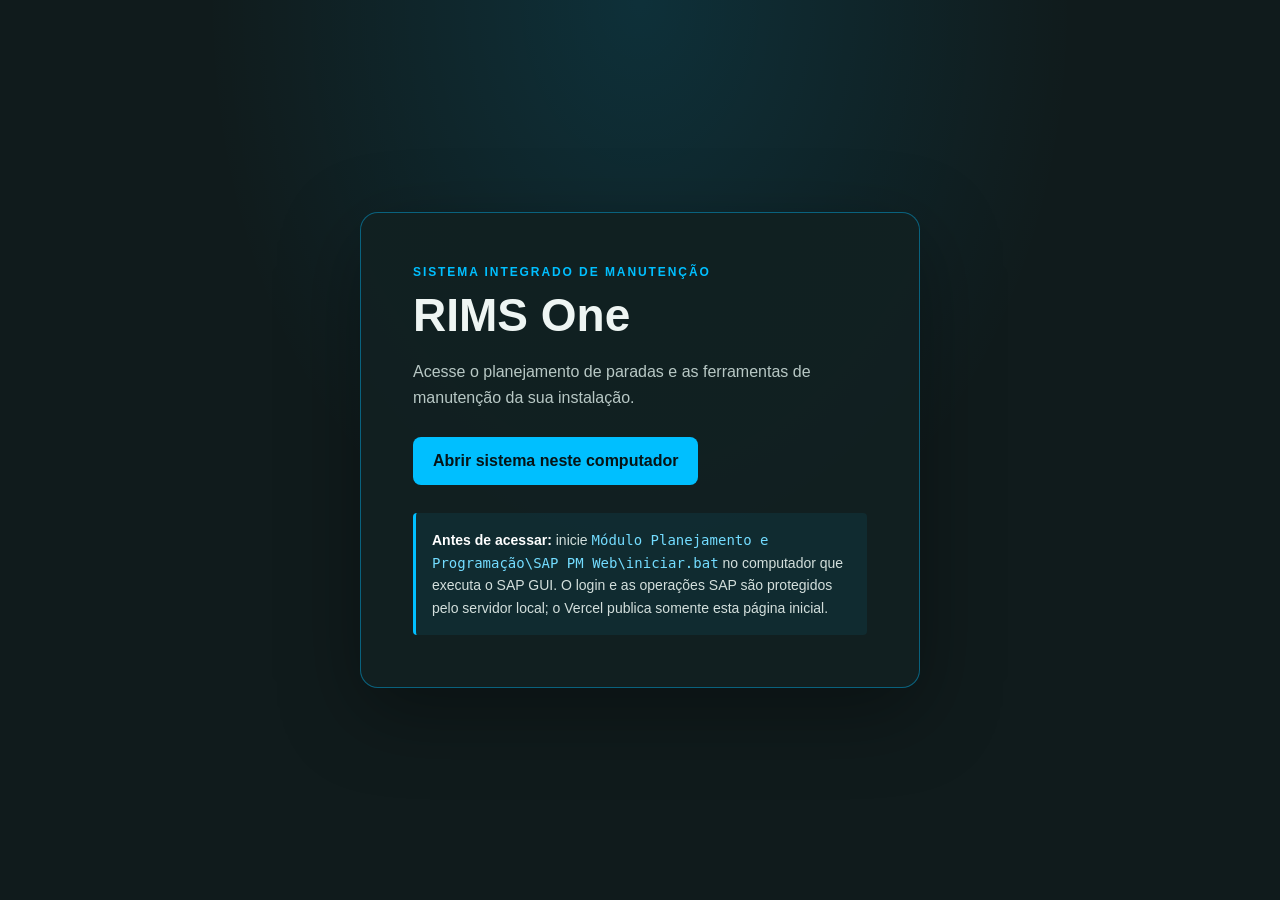
<file: index.html>
<!doctype html>
<html lang="pt-BR">
<head>
  <meta charset="utf-8">
  <meta name="viewport" content="width=device-width, initial-scale=1">
  <meta name="theme-color" content="#101b1c">
  <title>RIMS One | Acesso</title>
  <style>
    :root {
      color-scheme: dark;
      font-family: "Segoe UI", Arial, sans-serif;
      background: #101b1c;
      color: #eef5f3;
    }

    * {
      box-sizing: border-box;
    }

    body {
      display: grid;
      min-height: 100vh;
      margin: 0;
      padding: 24px;
      place-items: center;
      background:
        radial-gradient(ellipse at 50% 0, rgb(0 191 255 / 13%), transparent 48%),
        #101b1c;
    }

    main {
      width: min(100%, 560px);
      padding: clamp(28px, 7vw, 52px);
      border: 1px solid rgb(0 191 255 / 42%);
      border-radius: 18px;
      background: rgb(18 32 33 / 94%);
      box-shadow: 0 24px 80px rgb(0 0 0 / 35%);
    }

    .eyebrow {
      margin: 0 0 12px;
      color: #00bfff;
      font-size: 12px;
      font-weight: 700;
      letter-spacing: .16em;
      text-transform: uppercase;
    }

    h1 {
      margin: 0;
      font-size: clamp(32px, 7vw, 46px);
      line-height: 1.08;
    }

    .intro {
      margin: 18px 0 26px;
      color: #b8c8c5;
      line-height: 1.65;
    }

    .access-link {
      display: inline-flex;
      min-height: 48px;
      align-items: center;
      justify-content: center;
      padding: 0 20px;
      border-radius: 8px;
      background: #00bfff;
      color: #061416;
      font-weight: 700;
      text-decoration: none;
    }

    .access-link:hover,
    .access-link:focus-visible {
      background: #55d5ff;
    }

    .notice {
      margin-top: 28px;
      padding: 16px;
      border-left: 3px solid #00bfff;
      border-radius: 4px;
      background: rgb(0 191 255 / 7%);
      color: #d3dfdc;
      font-size: 14px;
      line-height: 1.6;
    }

    .notice strong {
      color: #fff;
    }

    code {
      color: #73dcff;
      overflow-wrap: anywhere;
    }
  </style>
</head>
<body>
  <main>
    <p class="eyebrow">Sistema Integrado de Manutenção</p>
    <h1>RIMS One</h1>
    <p class="intro">
      Acesse o planejamento de paradas e as ferramentas de manutenção da sua
      instalação.
    </p>
    <a class="access-link" href="http://127.0.0.1:8765/login">
      Abrir sistema neste computador
    </a>
    <aside class="notice">
      <strong>Antes de acessar:</strong> inicie
      <code>Módulo Planejamento e Programação\SAP PM Web\iniciar.bat</code>
      no computador que executa o SAP GUI. O login e as operações SAP são
      protegidos pelo servidor local; o Vercel publica somente esta página
      inicial.
    </aside>
  </main>
</body>
</html>
</file>
